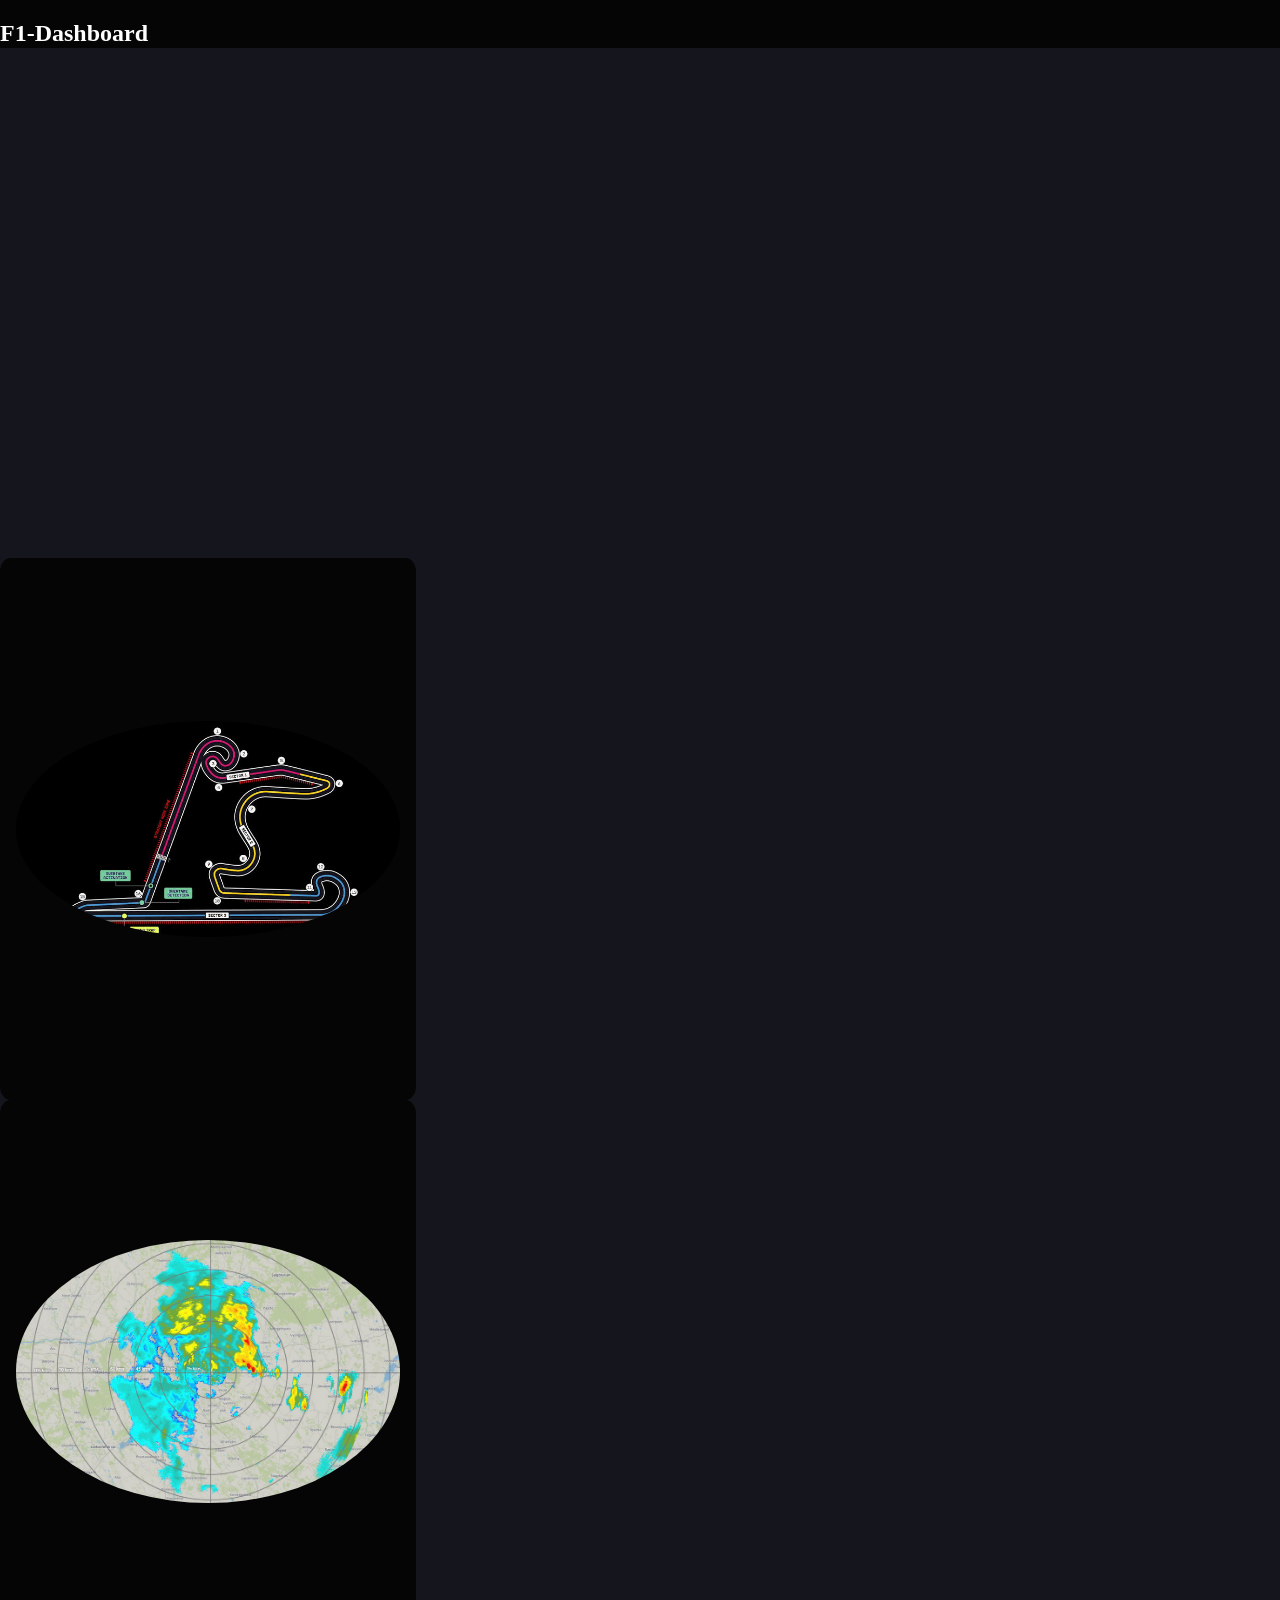
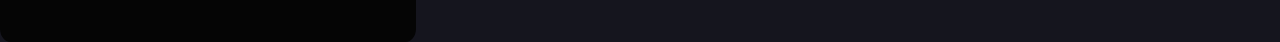
<file: Dashboard.html>
<!DOCTYPE html>
<html lang="en">
    <head>
    <meta charset="UTF-8" >
    <link rel="stylesheet" href="Css.css">
    <meta name="viewport" content="width=device-width, initial-scale=1.0">
    <title>Dashboard</title>
    </head>
    <body>

        <main>
        <header class="menu-bar">
            <nav>
                <h1 class="menu-title">F1-Dashboard</h1>
            </nav>
        </header>
        <div class="links">
            <div class="map">
                <img class="map-pic" src="images.jpg" alt="map-pic">
            </div>
            <div class="RADAR">
                <img class="radar-pic" src="Radar-Meteo-Tres-Haute-Resolution.jpg" alt="RADAR">
            </div>
            <div id="tabelle">
                <template id="karten-vorlage">
                    <div class="karte">
                        <span class="platz"></span>
                        <span class="kuerzl"></span>
                        <span class="reifen"></span>
                        <img class="foto" src="f1_fahrer_bilder/" alt="picture">
                    </div>
                </template>
        </div>
        </main>
        <script src="/static/app.js"></script>
    </body>
</html>
</file>
<file: Css.css>
*{
    box-sizing: border-box;
}
body{
    background-color: #15151E;
    margin: 0;
    height: 100vh;
    display: flex;
    flex-direction: column;
}
main{
    flex: 1;
    display: grid;
    grid-template-columns: 1fr 1fr minmax(0, 1fr);
    grid-template-rows: minmax(0, 1fr) minmax(0, 1fr);
    grid-template-areas: 
    "map map     tabelle"
    "RADAR  extra tabelle"
    ;
    gap: 1rem;
    grid-template-rows: auto minimax(0, 1fr);
}

.content{
    display: grid;
    grid-template-rows: minmax(0, 1fr) minmax(0, 1fr);
    gap: 2rem;
}

.map{
    grid-area: map;
    padding: 1rem;
    background-color: #050505;
    display: flex;
    justify-content: center;
    align-items: center;
    border-radius: 2.5%;
    min-height: 0;
    overflow: hidden;
    height: 100%;
    width: 100%;
}

.RADAR{
    padding: 1rem;
    background-color: #050505;
    display: flex;
    justify-content: center;
    align-items: center;
    border-radius: 2.5%;
    min-height: 0;
    overflow: hidden;
     height: 100%;
    width: 100%;
    grid-area: RADAR;
}

.radar-pic, .map-pic{
    border-radius: 50%;
    max-height: 100%;
    max-width: 100%;
}

#tabelle{
    display: flex;
    flex-direction: column;
    gap: 1rem;
}
header{
    width: 100%;
    height: 3rem;
    margin-bottom: 1rem;
    grid-column: 1 / -1;
}
.menu-bar{
    background-color: #050505;
    display: flex;
}   
.menu-title{
    color: white;
    font-size: 1.5rem;
}
</file>
